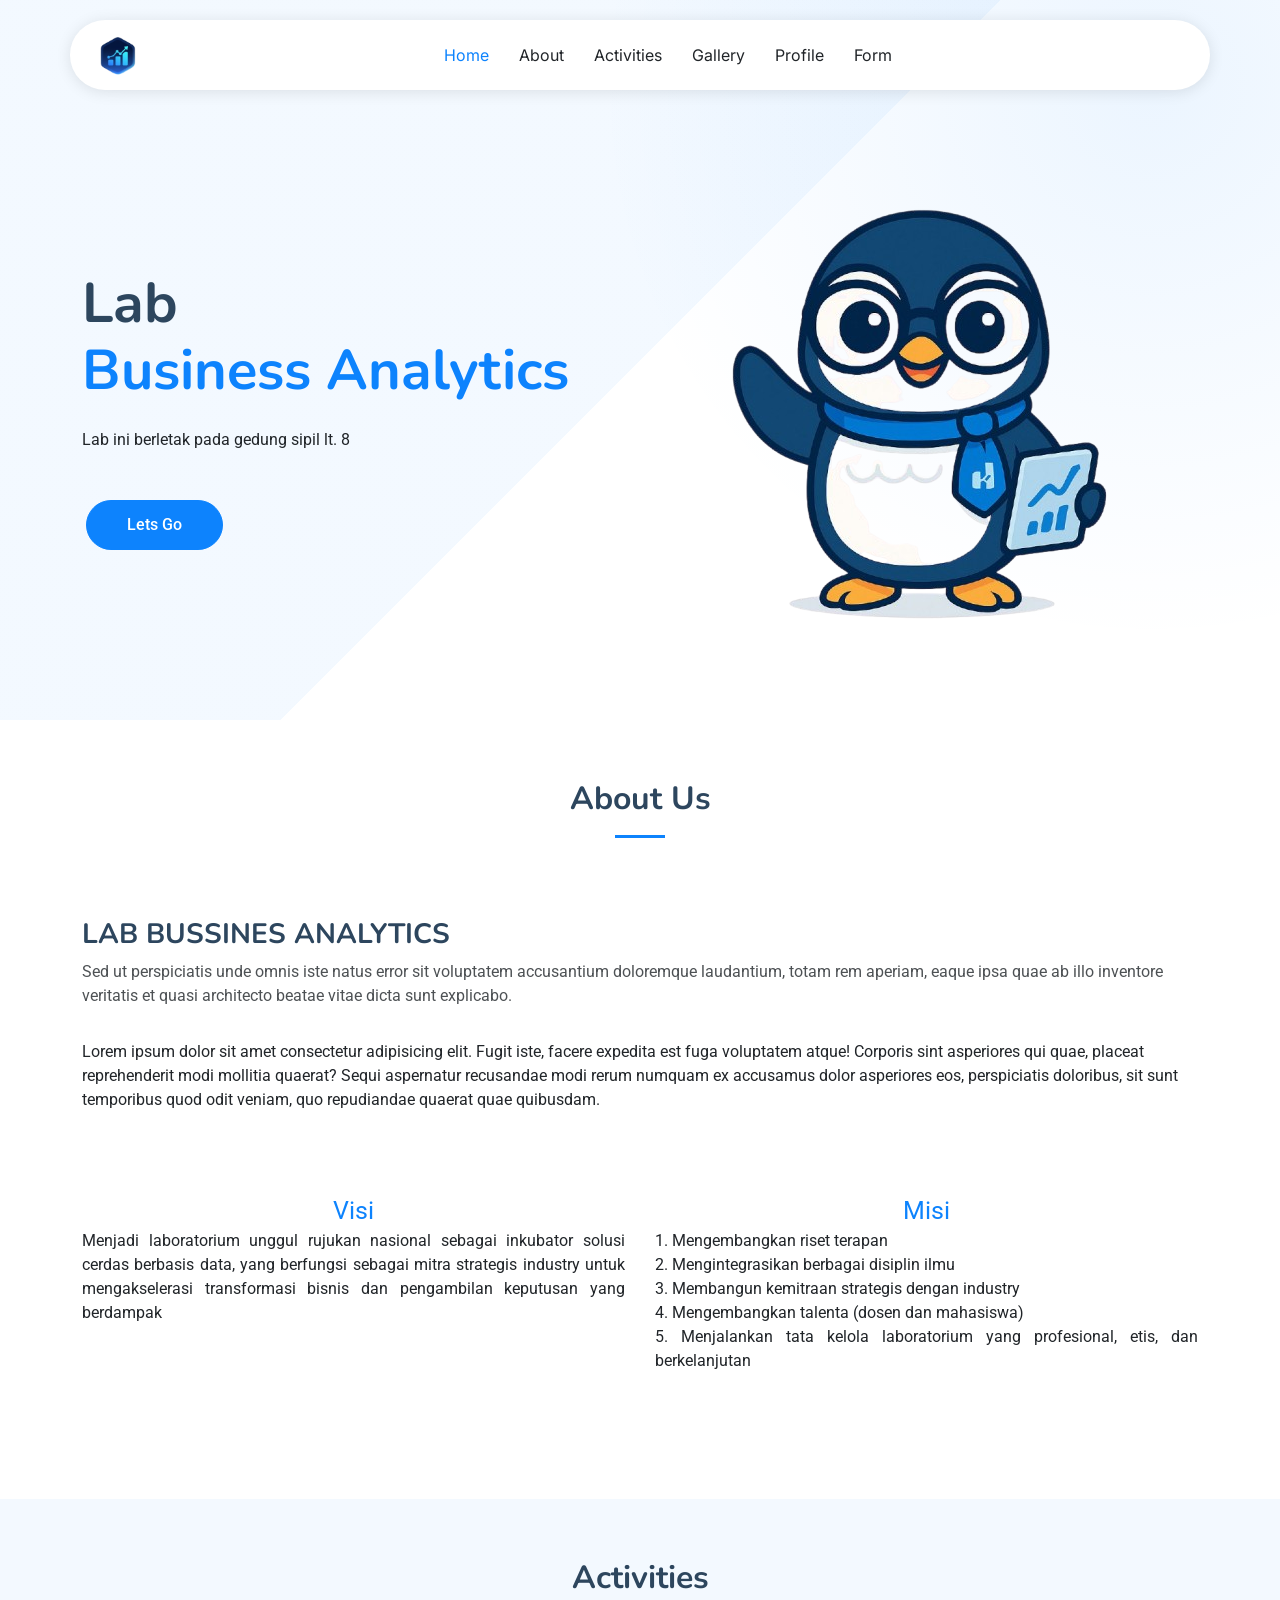
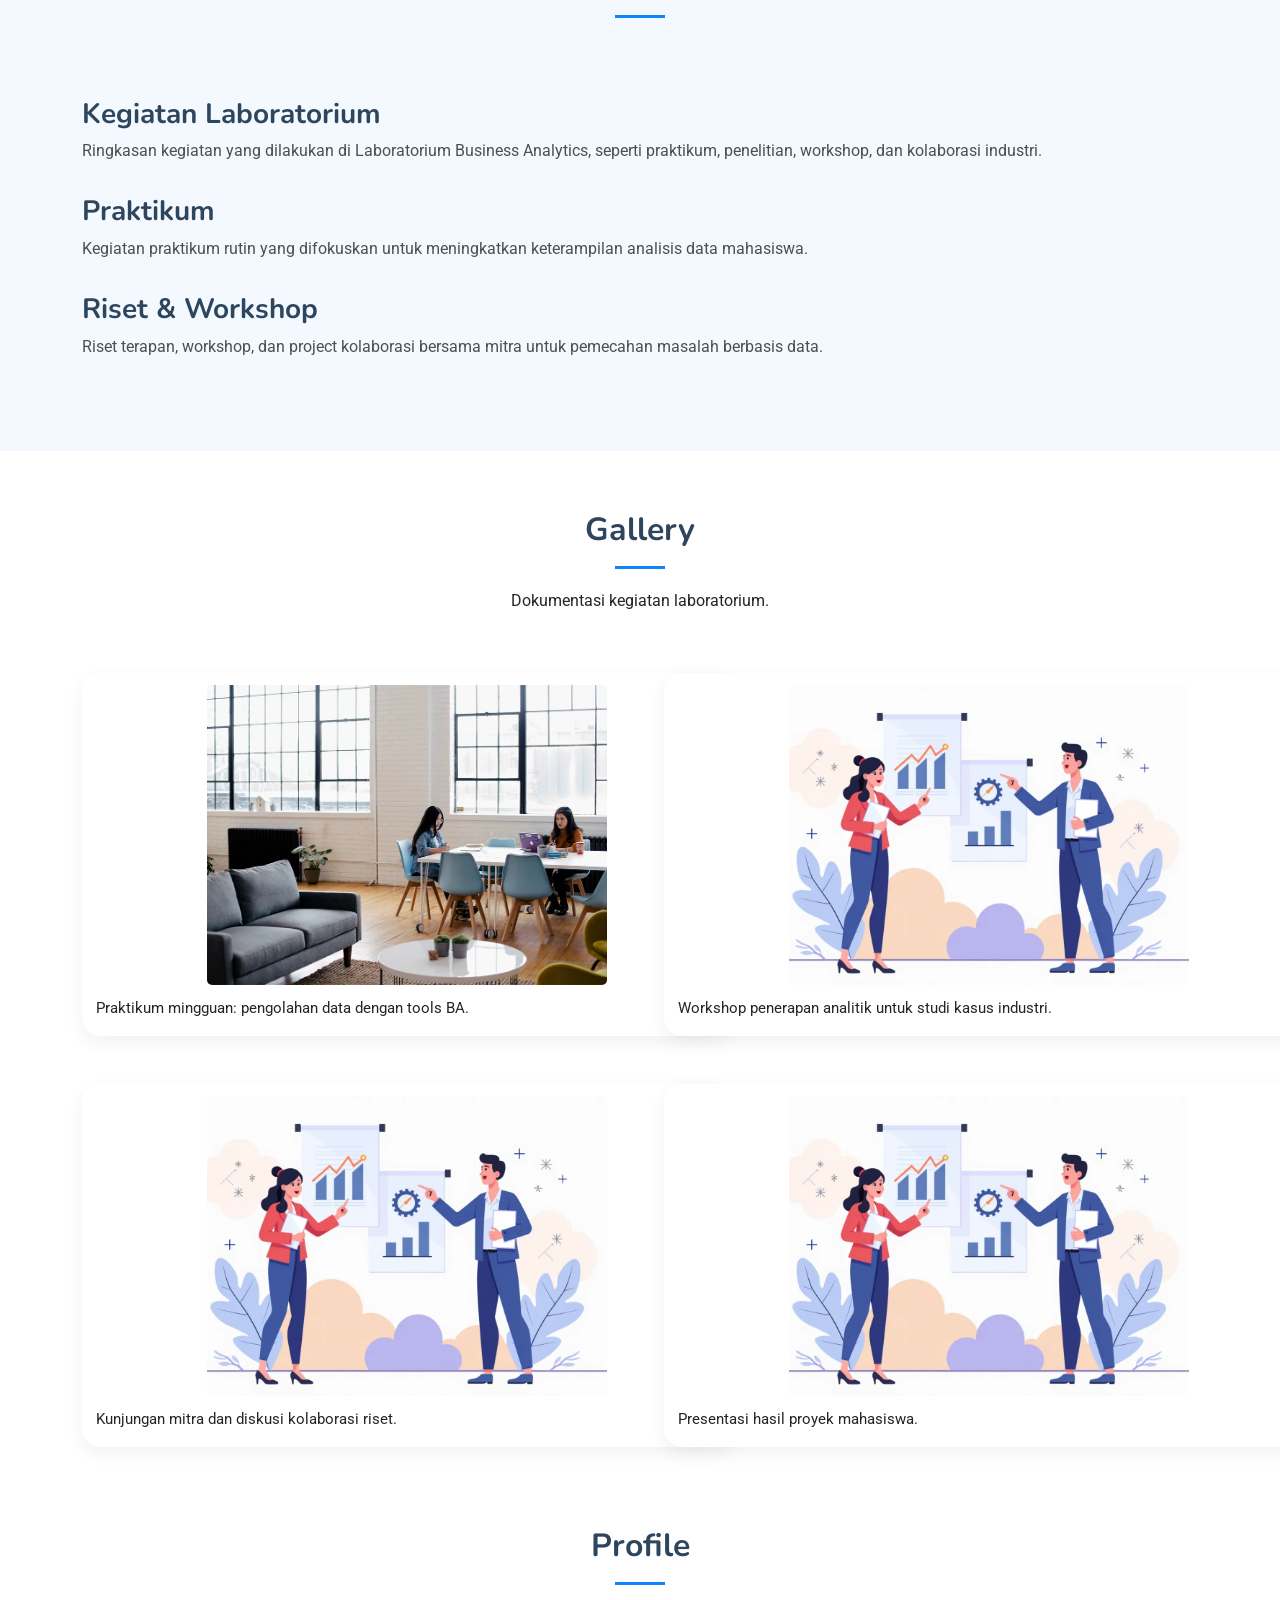
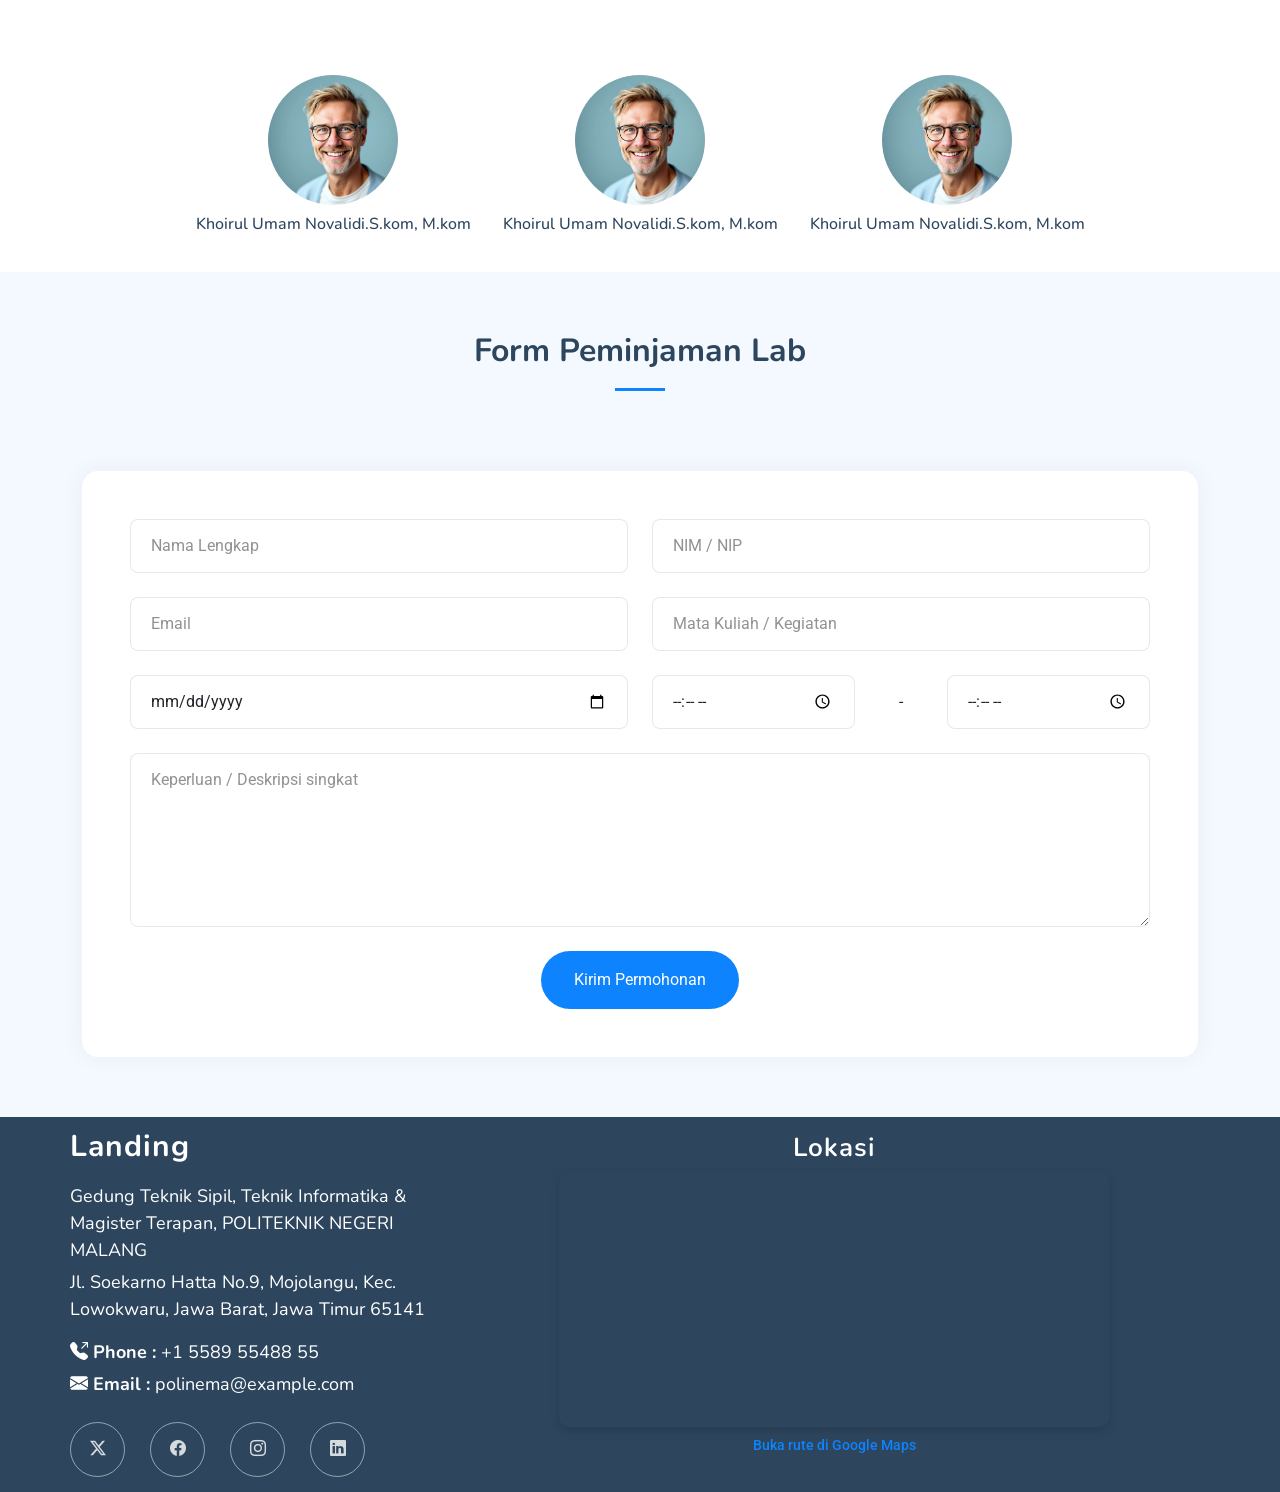
<file: index.html>
<!DOCTYPE html>
<html lang="en">

<head>
  <meta charset="utf-8">
  <meta content="width=device-width, initial-scale=1.0" name="viewport">
  <title>Lab Bussines Analytics</title>
  <meta name="description" content="">
  <meta name="keywords" content="">

  <!-- Favicons -->
  <link href="assets/img/favicon.png" rel="icon">
  <link href="assets/img/apple-touch-icon.png" rel="apple-touch-icon">

  <!-- Fonts -->
  <link href="https://fonts.googleapis.com" rel="preconnect">
  <link href="https://fonts.gstatic.com" rel="preconnect" crossorigin>
  <link href="https://fonts.googleapis.com/css2?family=Roboto:ital,wght@0,100;0,300;0,400;0,500;0,700;0,900;1,100;1,300;1,400;1,500;1,700;1,900&family=Inter:wght@100;200;300;400;500;600;700;800;900&family=Nunito:ital,wght@0,200;0,300;0,400;0,500;0,600;0,700;0,800;0,900;1,200;1,300;1,400;1,500;1,600;1,700;1,800;1,900&display=swap" rel="stylesheet">

  <!-- Vendor CSS Files -->
  <link href="assets/vendor/bootstrap/css/bootstrap.min.css" rel="stylesheet">
  <link href="assets/vendor/bootstrap-icons/bootstrap-icons.css" rel="stylesheet">
  <link href="assets/vendor/aos/aos.css" rel="stylesheet">
  <link href="assets/vendor/glightbox/css/glightbox.min.css" rel="stylesheet">
  <link href="assets/vendor/swiper/swiper-bundle.min.css" rel="stylesheet">

  <!-- Main CSS File -->
  <link href="assets/css/style.css" rel="stylesheet">

</head>

<body class="index-page">

  <header id="header" class="header d-flex align-items-center fixed-top">
    <div class="header-container container-fluid container-xl position-relative d-flex align-items-center justify-content-between">

      <a href="index.html" class="logo d-flex align-items-center me-auto me-xl-0">
        <!-- Uncomment the line below if you also wish to use an image logo -->
        <img src="assets/img/logo-lab.png" class="logo-lab" alt="logo">
        <h1 class="sitename"></h1>
      </a>

      <nav id="navmenu" class="navmenu">
        <ul>
          <li><a href="#hero" class="active">Home</a></li>
          <li><a href="#about">About</a></li>
          <li><a href="#activities">Activities</a></li>
          <li><a href="#gallery">Gallery</a></li>
          <li><a href="#profile">Profile</a></li>
          <li><a href="#form">Form</a></li>
        </ul>
        <i class="mobile-nav-toggle d-xl-none bi bi-list"></i>
      </nav>

      <a href=""></a>

    </div>
  </header>

  <main class="main">

    <!-- Hero Section -->
    <section id="hero" class="hero section">

      <div class="container" data-aos="fade-up" data-aos-delay="100">

        <div class="row align-items-center">
          <div class="col-lg-6">
            <div class="hero-content" data-aos="fade-up" data-aos-delay="200">

              <h1 class="mb-4">
                Lab <br>
                <span class="accent-text">Business Analytics</span>
              </h1>

              <p class="mb-4 mb-md-5">
                Lab ini berletak pada gedung sipil lt. 8
              </p>

              <div class="hero-buttons">
                <a href="#about" class="btn btn-primary me-0 me-sm-2 mx-1">Lets Go</a>
              </div>
            </div>
          </div>

          <div class="col-lg-6">
            <div class="hero-image" data-aos="zoom-out" data-aos-delay="300">
              <img src="assets/img/pinguin-lab.png" alt="Hero Image" class="img-fluid">
            </div>
          </div>
        </div>
      </div>

    </section><!-- /Hero Section -->

    <!-- About Section -->
    <section id="about" class="about section">

      <div class="container" data-aos="fade-up" data-aos-delay="100">
        <div class="container section-title" data-aos="fade-up">
          <h2>About Us</h2>
        </div>
        <h3 class="about-title">LAB BUSSINES ANALYTICS</h3>
        <p class="about-description">Sed ut perspiciatis unde omnis iste natus error sit voluptatem accusantium doloremque laudantium, 
          totam rem aperiam, eaque ipsa quae ab illo inventore veritatis et quasi architecto beatae vitae dicta sunt explicabo.</p>
        <p>Lorem ipsum dolor sit amet consectetur adipisicing elit. Fugit iste, facere expedita est fuga voluptatem atque! Corporis sint asperiores qui quae, 
          placeat reprehenderit modi mollitia quaerat? Sequi aspernatur recusandae modi rerum numquam ex accusamus dolor asperiores eos, perspiciatis doloribus, sit sunt temporibus quod odit veniam, quo repudiandae quaerat quae quibusdam.</p>
        <div class="about-visimisi">
          <div class="visi">
            <span style="font-size: 25px;">Visi</span>
            <p class="p-visi">Menjadi laboratorium unggul rujukan nasional sebagai inkubator solusi cerdas berbasis data, yang berfungsi sebagai mitra strategis industry untuk mengakselerasi transformasi bisnis dan pengambilan keputusan yang berdampak</p>
          </div>
          <div class="misi">
            <span style="font-size: 25px;">Misi</span>
            <p class="p-misi">1. Mengembangkan riset terapan <br>
                2. Mengintegrasikan berbagai disiplin ilmu <br>
                3. Membangun kemitraan strategis dengan industry <br>
                4. Mengembangkan talenta (dosen dan mahasiswa) <br>
                5. Menjalankan tata kelola laboratorium yang profesional, etis, dan berkelanjutan</p>
          </div>
        </div>
      </div>

    </section><!-- /About Section -->

    <!-- Activities Section -->
    <section id="activities" class="about section contact light-background">

      <div class="container" data-aos="fade-up" data-aos-delay="100">
        <div class="container section-title" data-aos="fade-up">
          <h2>Activities</h2>
        </div>
        <h3 class="about-title">Kegiatan Laboratorium</h3>
        <p class="about-description">Ringkasan kegiatan yang dilakukan di Laboratorium Business Analytics, seperti praktikum, penelitian, workshop, dan kolaborasi industri.</p>

        <div class="about-list">
          <h3 class="about-title">Praktikum</h3>
          <p class="about-description">Kegiatan praktikum rutin yang difokuskan untuk meningkatkan keterampilan analisis data mahasiswa.</p>

          <h3 class="about-title">Riset & Workshop</h3>
          <p class="about-description">Riset terapan, workshop, dan project kolaborasi bersama mitra untuk pemecahan masalah berbasis data.</p>
        </div>

      </div>

    </section><!-- /Activities Section -->

    <!-- Gallery Section -->
    <section id="gallery" class="gallery section">

      <div class="container section-title" data-aos="fade-up">
        <h2>Gallery</h2>
        <p>Dokumentasi kegiatan laboratorium.</p>
      </div>

      <div class="container" data-aos="fade-up" data-aos-delay="100">
        <div class="row g-5">

          <div class="col-md-6">
            <div class="gallery-card">
              <div class="thumb">
                <img src="assets/img/about-5.webp" alt="Dokumentasi 1">
              </div>
              <div class="desc">Praktikum mingguan: pengolahan data dengan tools BA.</div>
            </div>
          </div>

          <div class="col-md-6">
            <div class="gallery-card">
              <div class="thumb">
                <img src="assets/img/features-illustration-1.webp" alt="Dokumentasi 2">
              </div>
              <div class="desc">Workshop penerapan analitik untuk studi kasus industri.</div>
            </div>
          </div>

          <div class="col-md-6">
            <div class="gallery-card">
              <div class="thumb">
                <img src="assets/img/features-illustration-1.webp" alt="Dokumentasi 3">
              </div>
              <div class="desc">Kunjungan mitra dan diskusi kolaborasi riset.</div>
            </div>
          </div>

          <div class="col-md-6">
            <div class="gallery-card">
              <div class="thumb">
                <img src="assets/img/features-illustration-1.webp" alt="Dokumentasi 4">
              </div>
              <div class="desc">Presentasi hasil proyek mahasiswa.</div>
            </div>
          </div>
        </div>
      </div>

    </section><!-- /Gallery Section -->

    <!-- Profile Section -->
    <section id="profile" class="profile section">
      <div class="container section-title" data-aos="fade-up">
        <h2>Profile</h2>
      </div>
      <div class="row-profile">
        <div class="profile-dosen">
          <a href=""><img src="assets/img/avatar-1.webp" alt="Dosen" class="dosen-img"></a>
          <h3 class="nama">Khoirul Umam Novalidi.S.kom, M.kom</h3>
        </div>
        <div class="profile-dosen">
          <a href=""><img src="assets/img/avatar-1.webp" alt="Dosen" class="dosen-img"></a>
          <h3 class="nama">Khoirul Umam Novalidi.S.kom, M.kom</h3>
        </div>
        <div class="profile-dosen">
          <a href=""><img src="assets/img/avatar-1.webp" alt="Dosen" class="dosen-img"></a>
          <h3 class="nama">Khoirul Umam Novalidi.S.kom, M.kom</h3>
        </div>
      </div>
    </section>

    <!-- Form Peminjaman Section -->
    <section id="form" class="contact section light-background">

      <!-- Section Title -->
      <div class="container section-title" data-aos="fade-up">
        <h2>Form Peminjaman Lab</h2>
      </div><!-- End Section Title -->

      <div class="container" data-aos="fade-up" data-aos-delay="100">

        <div class="row g-4 g-lg-5">
          <div class="col-lg-12">
            <div class="contact-form" data-aos="fade-up" data-aos-delay="300">
              <form action="forms/contact.php" method="post" class="php-email-form" data-aos="fade-up" data-aos-delay="200">
                <div class="row gy-4">

                  <div class="col-md-6">
                    <input type="text" name="nama_peminjam" class="form-control" placeholder="Nama Lengkap" required>
                  </div>

                  <div class="col-md-6">
                    <input type="text" name="nim" class="form-control" placeholder="NIM / NIP" required>
                  </div>

                  <div class="col-md-6">
                    <input type="email" name="email" class="form-control" placeholder="Email" required>
                  </div>

                  <div class="col-md-6">
                    <input type="text" name="mata_kuliah" class="form-control" placeholder="Mata Kuliah / Kegiatan" required>
                  </div>

                  <div class="col-md-6">
                    <input type="date" name="tanggal" class="form-control" placeholder="Tanggal" required>
                  </div>

                  <div class="col-md-6">
                    <div class="row align-items-center g-2">
                      <div class="col-5">
                        <input type="time" name="waktu_mulai" class="form-control" placeholder="Waktu Mulai" required>
                      </div>
                      <div class="col-2 text-center">-</div>
                      <div class="col-5">
                        <input type="time" name="waktu_selesai" class="form-control" placeholder="Waktu Selesai" required>
                      </div>
                    </div>
                  </div>

                  <div class="col-12">
                    <textarea name="keperluan" class="form-control" rows="6" placeholder="Keperluan / Deskripsi singkat" required></textarea>
                  </div>

                  <div class="col-12 text-center">
                    <div class="loading">Loading</div>
                    <div class="error-message"></div>
                    <div class="sent-message">Permohonan peminjaman telah dikirim. Terima kasih!</div>

                    <button type="submit" class="btn">Kirim Permohonan</button>
                  </div>

                </div>
              </form>

            </div>
          </div>
        </div>

      </div>

    </section><!-- /Contact Section -->

  </main>

  <footer id="footer" class="footer">

  <div class="container footer-top">
    <div class="row gy-4">

      <!-- Bagian Kiri -->
      <div class="col-lg-4 col-md-6 footer-about">
        <a href="index.html" class="logo d-flex align-items-center">
          <span class="sitename">Landing</span>
        </a>
        <div class="footer-contact pt-3">
          <p>Gedung Teknik Sipil, Teknik Informatika & Magister Terapan, POLITEKNIK NEGERI MALANG</p>
          <p>Jl. Soekarno Hatta No.9, Mojolangu, Kec. Lowokwaru, Jawa Barat, Jawa Timur 65141</p>
          <p class="mt-3"><strong><i class="bi bi-telephone-outbound-fill"> </i>Phone : </strong> <span>+1 5589 55488 55</span></p>
          <p><strong><i class="bi bi-envelope-fill"> </i>Email : </strong> <span>polinema@example.com</span></p>
        </div>
        <div class="social-links d-flex mt-4">
          <a href=""><i class="bi bi-twitter-x"></i></a>
          <a href=""><i class="bi bi-facebook"></i></a>
          <a href=""><i class="bi bi-instagram"></i></a>
          <a href=""><i class="bi bi-linkedin"></i></a>
        </div>
      </div>

      <!-- Bagian Kanan - Google Maps -->
      <div class="col-lg-8 col-md-6 footer-map">
        <h4 class="footer-map-title">Lokasi</h4>
        <div class="map-container">
          <iframe
            src="https://maps.google.com/maps?q=-7.9440069,112.6145444&z=17&output=embed"
            width="100%"
            height="300"
            style="border:0;"
            allowfullscreen=""
            loading="lazy"
            referrerpolicy="no-referrer-when-downgrade">
          </iframe>
        </div>
        <p class="map-note mt-2">
          <a href="https://maps.app.goo.gl/gjbgHqMMvzLyqgk57" target="_blank">
            Buka rute di Google Maps
          </a>
        </p>
      </div>

    </div>
  </div>

</footer>


  <!-- Scroll Top -->
  <a href="#" id="scroll-top" class="scroll-top d-flex align-items-center justify-content-center"><i class="bi bi-arrow-up-short"></i></a>

  <!-- Vendor JS Files -->
  <script src="assets/vendor/bootstrap/js/bootstrap.bundle.min.js"></script>
  <script src="assets/vendor/php-email-form/validate.js"></script>
  <script src="assets/vendor/aos/aos.js"></script>
  <script src="assets/vendor/glightbox/js/glightbox.min.js"></script>
  <script src="assets/vendor/swiper/swiper-bundle.min.js"></script>
  <script src="assets/vendor/purecounter/purecounter_vanilla.js"></script>

  <!-- Main JS File -->
  <script src="assets/js/main.js"></script>

</body>

</html>
</file>
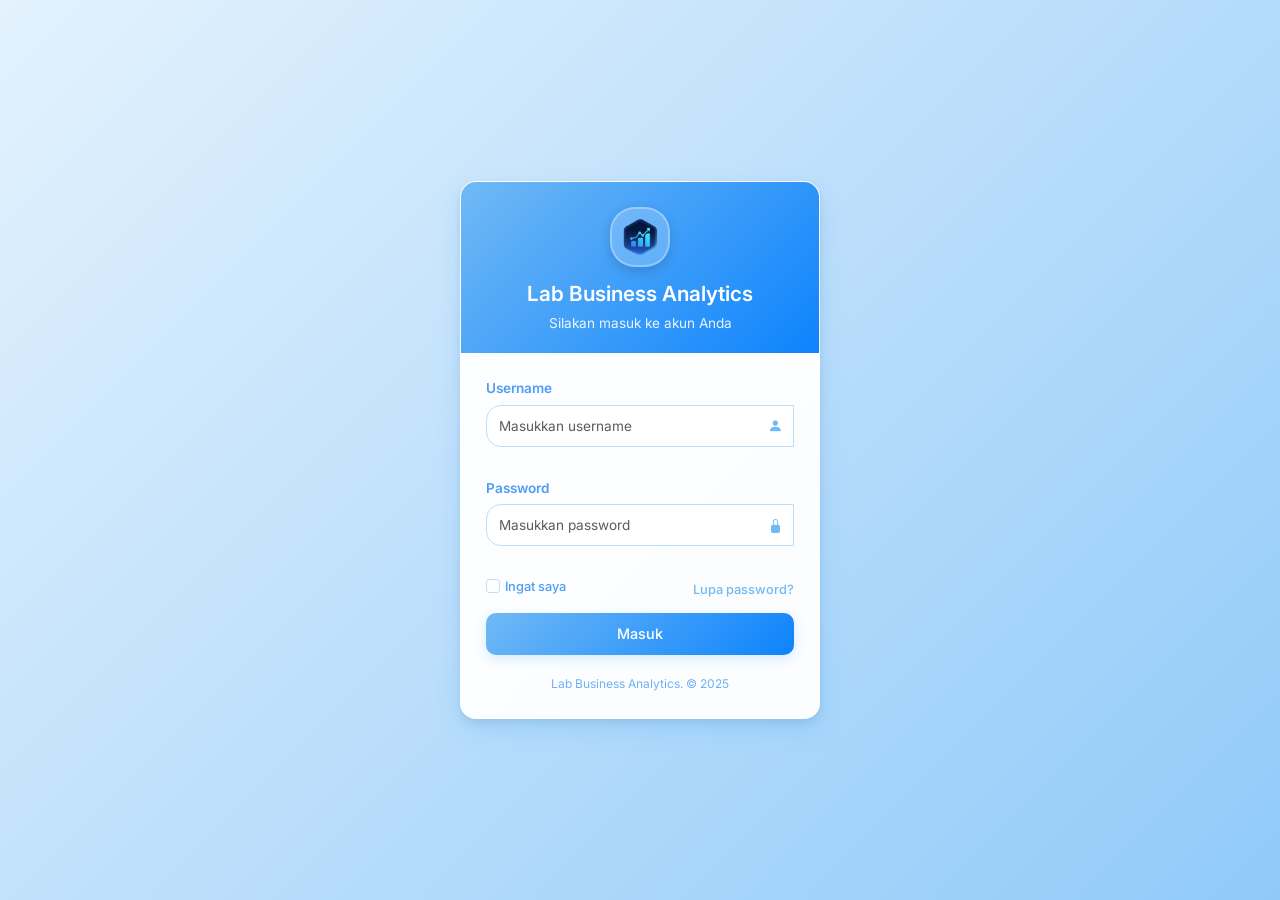
<file: login.html>
<!DOCTYPE html>
<html lang="en">

<head>
  <meta charset="utf-8">
  <meta content="width=device-width, initial-scale=1.0" name="viewport">
  <title>Login - Lab Business Analytics</title>
  <meta name="description" content="Login page for Lab Business Analytics">
  <meta name="keywords" content="login, lab, business analytics">

  <!-- Fonts -->
  <link href="https://fonts.googleapis.com" rel="preconnect">
  <link href="https://fonts.gstatic.com" rel="preconnect" crossorigin>
  <link href="https://fonts.googleapis.com/css2?family=Inter:wght@300;400;500;600;700&display=swap" rel="stylesheet">

  <!-- Bootstrap CSS -->
  <link href="https://cdn.jsdelivr.net/npm/bootstrap@5.3.0/dist/css/bootstrap.min.css" rel="stylesheet">
  <!-- Bootstrap Icons -->
  <link rel="stylesheet" href="https://cdn.jsdelivr.net/npm/bootstrap-icons@1.10.0/font/bootstrap-icons.css">

  <style>
    :root {
      --primary-blue: #e3f2fd;
      --secondary-blue: #bbdefb;
      --accent-blue: #0d83fd;
      --dark-blue: #70b9f5;
      --text-blue: #4f9cf4;
      --shadow-blue: rgba(66, 165, 245, 0.2);
    }
    
    * {
      box-sizing: border-box;
    }
    
    body {
      font-family: 'Inter', sans-serif;
      background: linear-gradient(135deg, #e3f2fd 0%, #bbdefb 50%, #90caf9 100%);
      min-height: 100vh;
      display: flex;
      align-items: center;
      justify-content: center;
      margin: 0;
      padding: 15px;
      line-height: 1.5;
    }
    
    .login-container {
      background: rgba(255, 255, 255, 0.95);
      backdrop-filter: blur(10px);
      border-radius: 16px;
      box-shadow: 
        0 10px 25px var(--shadow-blue),
        0 4px 10px rgba(0, 0, 0, 0.08);
      overflow: hidden;
      width: 100%;
      max-width: 360px;
      border: 1px solid rgba(255, 255, 255, 0.5);
      transition: all 0.3s ease;
    }
    
    /* Responsive container */
    @media (max-width: 480px) {
      .login-container {
        max-width: 100%;
        margin: 0 10px;
        border-radius: 12px;
      }
    }
    
    @media (max-width: 360px) {
      .login-container {
        margin: 0 5px;
      }
    }
    
    .login-header {
      background: linear-gradient(135deg, var(--dark-blue), var(--accent-blue));
      color: white;
      padding: 25px 20px 20px;
      text-align: center;
      position: relative;
    }
    
    /* Responsive header */
    @media (max-width: 480px) {
      .login-header {
        padding: 20px 15px 15px;
      }
    }
    
    .logo-container {
      width: 60px;
      height: 60px;
      background: rgba(255, 255, 255, 0.2);
      border-radius: 25px;
      display: flex;
      align-items: center;
      justify-content: center;
      margin: 0 auto 15px;
      border: 2px solid rgba(255, 255, 255, 0.3);
      box-shadow: 0 4px 12px rgba(0, 0, 0, 0.15);
    }
    
    /* Responsive logo */
    @media (max-width: 480px) {
      .logo-container {
        width: 50px;
        height: 50px;
        margin-bottom: 12px;
      }
    }
    
    .logo-lab {
      width: 35px;
      height: 45px;
      max-width: 100%;
      height: auto;
    }
    
    /* Responsive logo image */
    @media (max-width: 480px) {
      .logo-lab {
        width: 30px;
        height: 38px;
      }
    }
    
    .logo-placeholder {
      color: white;
      font-size: 18px;
      font-weight: bold;
    }
    
    .login-header h2 {
      margin: 0;
      font-size: 1.3rem;
      font-weight: 600;
    }
    
    /* Responsive title */
    @media (max-width: 480px) {
      .login-header h2 {
        font-size: 1.2rem;
      }
    }
    
    @media (max-width: 360px) {
      .login-header h2 {
        font-size: 1.1rem;
      }
    }
    
    .login-header p {
      margin: 6px 0 0 0;
      opacity: 0.9;
      font-size: 0.85rem;
      font-weight: 400;
    }
    
    /* Responsive subtitle */
    @media (max-width: 480px) {
      .login-header p {
        font-size: 0.8rem;
        margin-top: 4px;
      }
    }
    
    .login-body {
      padding: 25px;
    }
    
    /* Responsive body */
    @media (max-width: 480px) {
      .login-body {
        padding: 20px;
      }
    }
    
    @media (max-width: 360px) {
      .login-body {
        padding: 15px;
      }
    }
    
    .form-control {
      border-radius: 15px;
      padding: 10px 40px 10px 12px;
      font-size: 0.85rem;
      border: 1.5px solid var(--secondary-blue);
      background: rgba(255, 255, 255, 0.9);
      transition: all 0.3s ease;
      margin-bottom: 15px;
      height: 42px;
      width: 100%;
    }
    
    /* Responsive form controls */
    @media (max-width: 480px) {
      .form-control {
        height: 40px;
        font-size: 0.8rem;
        padding: 8px 35px 8px 12px;
        margin-bottom: 12px;
      }
    }
    
    @media (max-width: 360px) {
      .form-control {
        height: 38px;
        padding: 6px 32px 6px 10px;
      }
    }
    
    .form-control:focus {
      border-color: var(--dark-blue);
      box-shadow: 0 3px 10px var(--shadow-blue);
      background: white;
    }
    
    .input-group {
      position: relative;
      width: 100%;
    }
    
    .input-icon {
      position: absolute;
      right: 12px;
      top: 38%;
      transform: translateY(-50%);
      color: var(--dark-blue);
      font-size: 0.9rem;
    }
    
    /* Responsive icons */
    @media (max-width: 480px) {
      .input-icon {
        right: 10px;
        font-size: 0.8rem;
      }
    }
    
    .btn-login {
      background: linear-gradient(135deg, var(--dark-blue), var(--accent-blue));
      border: none;
      width: 100%;
      padding: 10px;
      font-weight: 500;
      font-size: 0.9rem;
      margin-top: 10px;
      border-radius: 10px;
      color: white;
      transition: all 0.3s ease;
      box-shadow: 0 4px 12px var(--shadow-blue);
      height: 42px;
      cursor: pointer;
    }
    
    /* Responsive button */
    @media (max-width: 480px) {
      .btn-login {
        height: 40px;
        font-size: 0.85rem;
        margin-top: 8px;
      }
    }
    
    @media (max-width: 360px) {
      .btn-login {
        height: 38px;
        font-size: 0.8rem;
      }
    }
    
    .btn-login:hover {
      transform: translateY(-1px);
      box-shadow: 0 6px 15px var(--shadow-blue);
    }
    
    .btn-login:active {
      transform: translateY(0);
    }
    
    .alert {
      margin-top: 12px;
      text-align: center;
      border-radius: 8px;
      padding: 10px;
      font-size: 0.8rem;
      border: none;
      width: 100%;
    }
    
    /* Responsive alerts */
    @media (max-width: 480px) {
      .alert {
        padding: 8px;
        font-size: 0.75rem;
        margin-top: 10px;
      }
    }
    
    .form-check-label {
      font-size: 0.8rem;
      color: var(--text-blue);
      font-weight: 500;
    }
    
    /* Responsive labels */
    @media (max-width: 480px) {
      .form-check-label {
        font-size: 0.75rem;
      }
    }
    
    .form-label {
      font-weight: 600;
      margin-bottom: 6px;
      font-size: 0.85rem;
      color: var(--text-blue);
      display: block;
    }
    
    /* Responsive form labels */
    @media (max-width: 480px) {
      .form-label {
        font-size: 0.8rem;
        margin-bottom: 4px;
      }
    }
    
    .additional-options {
      display: flex;
      justify-content: space-between;
      align-items: center;
      margin-top: 15px;
      font-size: 0.8rem;
      flex-wrap: wrap;
      gap: 10px;
    }
    
    /* Responsive options */
    @media (max-width: 480px) {
      .additional-options {
        font-size: 0.75rem;
        margin-top: 12px;
      }
    }
    
    @media (max-width: 360px) {
      .additional-options {
        flex-direction: column;
        align-items: flex-start;
        gap: 8px;
      }
    }
    
    .forgot-password {
      color: var(--dark-blue);
      text-decoration: none;
      font-size: 0.8rem;
      font-weight: 500;
      white-space: nowrap;
    }
    
    /* Responsive links */
    @media (max-width: 480px) {
      .forgot-password {
        font-size: 0.75rem;
      }
    }
    
    .forgot-password:hover {
      color: var(--text-blue);
      text-decoration: underline;
    }
    
    .footer-text {
      text-align: center;
      margin-top: 20px;
      color: var(--text-blue);
      font-size: 0.75rem;
      opacity: 0.8;
      width: 100%;
    }
    
    /* Responsive footer */
    @media (max-width: 480px) {
      .footer-text {
        font-size: 0.7rem;
        margin-top: 15px;
      }
    }
    
    .success-message {
      background: linear-gradient(135deg, #d4edda, #c3e6cb);
      color: #155724;
      border: none;
      border-radius: 8px;
      padding: 10px;
      margin-top: 12px;
      text-align: center;
      font-size: 0.8rem;
      display: none;
      width: 100%;
    }
    
    /* Responsive success message */
    @media (max-width: 480px) {
      .success-message {
        padding: 8px;
        font-size: 0.75rem;
      }
    }
    
    .loading-spinner {
      display: none;
    }
    
    .spinner-border {
      width: 1rem;
      height: 1rem;
      border-width: 2px;
    }
    
    /* Responsive spinner */
    @media (max-width: 480px) {
      .spinner-border {
        width: 0.9rem;
        height: 0.9rem;
      }
    }
    
    .form-check-input {
      width: 0.9rem;
      height: 0.9rem;
      margin-top: 0.1rem;
      border: 1.5px solid var(--secondary-blue);
    }
    
    /* Responsive checkbox */
    @media (max-width: 480px) {
      .form-check-input {
        width: 0.8rem;
        height: 0.8rem;
      }
    }
    
    .form-check-input:checked {
      background-color: var(--dark-blue);
      border-color: var(--dark-blue);
    }
    
    /* Orientation support */
    @media (max-height: 500px) and (orientation: landscape) {
      body {
        padding: 10px;
        align-items: flex-start;
      }
      
      .login-container {
        margin: 10px 0;
      }
    }
    
    /* High DPI screens */
    @media (-webkit-min-device-pixel-ratio: 2), (min-resolution: 192dpi) {
      .login-container {
        border-width: 0.5px;
      }
    }
    
    /* Reduced motion for accessibility */
    @media (prefers-reduced-motion: reduce) {
      * {
        animation-duration: 0.01ms !important;
        animation-iteration-count: 1 !important;
        transition-duration: 0.01ms !important;
      }
      
      .btn-login:hover {
        transform: none;
      }
    }
  </style>
</head>

<body>
  <div class="login-container">
    <div class="login-header">
      <div class="logo-container">
        <img src="assets/img/logo-lab.png" class="logo-lab" alt="Lab Business Analytics Logo">
        <div class="logo-placeholder" style="display: none;"></div>
      </div>
      <h2>Lab Business Analytics</h2>
      <p>Silakan masuk ke akun Anda</p>
    </div>
    
    <div class="login-body">
      <form id="loginForm">
        <div class="mb-3">
          <label for="username" class="form-label">Username</label>
          <div class="input-group">
            <input type="text" class="form-control" id="username" placeholder="Masukkan username" required>
            <span class="input-icon"><i class="bi bi-person-fill"></i></span>
          </div>
        </div>
        
        <div class="mb-3">
          <label for="password" class="form-label">Password</label>
          <div class="input-group">
            <input type="password" class="form-control" id="password" placeholder="Masukkan password" required>
            <span class="input-icon"><i class="bi bi-lock-fill"></i></span>
          </div>
        </div>
        
        <div class="additional-options">
          <div class="form-check">
            <input type="checkbox" class="form-check-input" id="rememberMe">
            <label class="form-check-label" for="rememberMe">Ingat saya</label>
          </div>
          <a href="#" class="forgot-password">Lupa password?</a>
        </div>
        
        <button type="submit" class="btn btn-login">
          <span id="loginText">Masuk</span>
          <div class="loading-spinner" id="loadingSpinner">
            <div class="spinner-border text-light" role="status">
              <span class="visually-hidden">Loading...</span>
            </div>
          </div>
        </button>
        
        <div id="errorMessage" class="alert alert-danger d-none" role="alert">
          <i class="bi bi-exclamation-triangle-fill me-2"></i>Username atau password salah!
        </div>
        
        <div id="successMessage" class="success-message">
          <i class="bi bi-check-circle-fill me-2"></i>Login berhasil! Mengalihkan...
        </div>
      </form>
      
      <div class="footer-text">
        Lab Business Analytics. &copy; 2025
      </div>
    </div>
  </div>

  <!-- Bootstrap JS -->
  <script src="https://cdn.jsdelivr.net/npm/bootstrap@5.3.0/dist/js/bootstrap.bundle.min.js"></script>

  <script>
    // Login form handler
    document.getElementById('loginForm').addEventListener('submit', function(e) {
      e.preventDefault();
      
      const username = document.getElementById('username').value;
      const password = document.getElementById('password').value;
      const errorMessage = document.getElementById('errorMessage');
      const successMessage = document.getElementById('successMessage');
      const loginText = document.getElementById('loginText');
      const loadingSpinner = document.getElementById('loadingSpinner');
      
      // Tampilkan loading spinner
      loginText.style.display = 'none';
      loadingSpinner.style.display = 'block';
      
      // Simulasi proses login
      setTimeout(function() {
        // Validasi login
        if (username === 'admin' && password === 'admin') {
          // Login berhasil
          errorMessage.classList.add('d-none');
          successMessage.style.display = 'block';
          
          // Redirect ke index.html setelah 1.5 detik
          setTimeout(function() {
            window.location.href = 'index.html';
          }, 1500);
        } else {
          // Login gagal, tampilkan pesan error
          errorMessage.classList.remove('d-none');
          successMessage.style.display = 'none';
          
          // Sembunyikan loading spinner
          loginText.style.display = 'inline';
          loadingSpinner.style.display = 'none';
          
          // Sembunyikan pesan error setelah 3 detik
          setTimeout(function() {
            errorMessage.classList.add('d-none');
          }, 3000);
        }
      }, 1000);
    });
    
    // Sembunyikan pesan error saat user mulai mengetik
    document.getElementById('username').addEventListener('input', function() {
      document.getElementById('errorMessage').classList.add('d-none');
    });
    
    document.getElementById('password').addEventListener('input', function() {
      document.getElementById('errorMessage').classList.add('d-none');
    });

    // Enter key untuk submit form
    document.getElementById('password').addEventListener('keypress', function(e) {
      if (e.key === 'Enter') {
        document.getElementById('loginForm').dispatchEvent(new Event('submit'));
      }
    });

    // Cek jika logo gagal load
    window.addEventListener('load', function() {
      const logo = document.querySelector('.logo-lab');
      if (logo && logo.naturalHeight === 0) {
        logo.style.display = 'none';
        document.querySelector('.logo-placeholder').style.display = 'flex';
      }
    });

    // Touch device optimization
    if ('ontouchstart' in window) {
      document.body.classList.add('touch-device');
      
      // Increase tap targets for mobile
      const interactiveElements = document.querySelectorAll('input, button, a');
      interactiveElements.forEach(el => {
        el.style.minHeight = '44px';
      });
    }
  </script>
</body>

</html>
</file>
<file: assets/css/style.css>
/**
* Template Name: iLanding
* Template URL: https://bootstrapmade.com/ilanding-bootstrap-landing-page-template/
* Updated: Nov 12 2024 with Bootstrap v5.3.3
* Author: BootstrapMade.com
* License: https://bootstrapmade.com/license/
*/

/*--------------------------------------------------------------
# Font & Color Variables
# Help: https://bootstrapmade.com/color-system/
--------------------------------------------------------------*/
/* Fonts */
:root {
  --default-font: "Roboto", system-ui, -apple-system, "Segoe UI", Roboto,
    "Helvetica Neue", Arial, "Noto Sans", "Liberation Sans", sans-serif,
    "Apple Color Emoji", "Segoe UI Emoji", "Segoe UI Symbol", "Noto Color Emoji";
  --heading-font: "Nunito", sans-serif;
  --nav-font: "Inter", sans-serif;
}

/* Global Colors - The following color variables are used throughout the website. Updating them here will change the color scheme of the entire website */
:root {
  --background-color: #ffffff; /* Background color for the entire website, including individual sections */
  --default-color: #212529; /* Default color used for the majority of the text content across the entire website */
  --heading-color: #2d465e; /* Color for headings, subheadings and title throughout the website */
  --accent-color: #0d83fd; /* Accent color that represents your brand on the website. It's used for buttons, links, and other elements that need to stand out */
  --surface-color: #ffffff; /* The surface color is used as a background of boxed elements within sections, such as cards, icon boxes, or other elements that require a visual separation from the global background. */
  --contrast-color: #ffffff; /* Contrast color for text, ensuring readability against backgrounds of accent, heading, or default colors. */
}

/* Nav Menu Colors - The following color variables are used specifically for the navigation menu. They are separate from the global colors to allow for more customization options */
:root {
  --nav-color: #212529; /* The default color of the main navmenu links */
  --nav-hover-color: #0d83fd; /* Applied to main navmenu links when they are hovered over or active */
  --nav-mobile-background-color: #ffffff; /* Used as the background color for mobile navigation menu */
  --nav-dropdown-background-color: #ffffff; /* Used as the background color for dropdown items that appear when hovering over primary navigation items */
  --nav-dropdown-color: #212529; /* Used for navigation links of the dropdown items in the navigation menu. */
  --nav-dropdown-hover-color: #0d83fd; /* Similar to --nav-hover-color, this color is applied to dropdown navigation links when they are hovered over. */
}

/* Color Presets - These classes override global colors when applied to any section or element, providing reuse of the sam color scheme. */

.light-background {
  --background-color: #f3f9ff;
  --surface-color: #ffffff;
}

.dark-background {
  --background-color: #0d83fd;
  --default-color: #ffffff;
  --heading-color: #ffffff;
  --surface-color: #409dfd;
  --contrast-color: #ffffff;
}

/* Smooth scroll */
:root {
  scroll-behavior: smooth;
}

/*--------------------------------------------------------------
# General Styling & Shared Classes
--------------------------------------------------------------*/
body {
  color: var(--default-color);
  background-color: var(--background-color);
  font-family: var(--default-font);
}

a {
  color: var(--accent-color);
  text-decoration: none;
  transition: 0.3s;
}

a:hover {
  color: color-mix(in srgb, var(--accent-color), transparent 25%);
  text-decoration: none;
}

h1,
h2,
h3,
h4,
h5,
h6 {
  color: var(--heading-color);
  font-family: var(--heading-font);
}

/* PHP Email Form Messages
------------------------------*/
.php-email-form .error-message {
  display: none;
  background: #df1529;
  color: #ffffff;
  text-align: left;
  padding: 15px;
  margin-bottom: 24px;
  font-weight: 600;
}

.php-email-form .sent-message {
  display: none;
  color: #ffffff;
  background: #059652;
  text-align: center;
  padding: 15px;
  margin-bottom: 24px;
  font-weight: 600;
}

.php-email-form .loading {
  display: none;
  background: var(--surface-color);
  text-align: center;
  padding: 15px;
  margin-bottom: 24px;
}

.php-email-form .loading:before {
  content: "";
  display: inline-block;
  border-radius: 50%;
  width: 24px;
  height: 24px;
  margin: 0 10px -6px 0;
  border: 3px solid var(--accent-color);
  border-top-color: var(--surface-color);
  animation: php-email-form-loading 1s linear infinite;
}

@keyframes php-email-form-loading {
  0% {
    transform: rotate(0deg);
  }

  100% {
    transform: rotate(360deg);
  }
}

/*--------------------------------------------------------------
# Global Header
--------------------------------------------------------------*/
.header {
  --background-color: rgba(255, 255, 255, 0);
  color: var(--default-color);
  background-color: var(--background-color);
  padding: 20px 0;
  transition: all 0.5s;
  z-index: 997;
}

.header .header-container {
  background: var(--surface-color);
  border-radius: 50px;
  padding: 5px 25px;
  box-shadow: 0px 2px 15px rgba(0, 0, 0, 0.1);
}

.scrolled .header .header-container {
  background: color-mix(in srgb, var(--surface-color), transparent 5%);
}

.header .logo {
  line-height: 1;
  padding-left: 5px;
}

.header .logo-lab {
  height: 45px;
  width: auto;
  display: block;
}

.header .btn-getstarted,
.header .btn-getstarted:focus {
  color: var(--contrast-color);
  background: var(--accent-color);
  font-size: 14px;
  padding: 8px 20px;
  margin: 0 0 0 30px;
  border-radius: 50px;
  transition: 0.3s;
}

.header .btn-getstarted:hover,
.header .btn-getstarted:focus:hover {
  color: var(--contrast-color);
  background: color-mix(in srgb, var(--accent-color), transparent 15%);
}

@media (max-width: 999px) {
  .header {
    padding-top: 10px;
  }

  .header .header-container {
    margin-left: 10px;
    margin-right: 10px;
    padding: 10px 5px 10px 15px;
  }

  .header .logo {
    order: 1;
  }

  .header .logo-lab {
    height: 30px;
    width: auto;
  }

  .header .btn-getstarted {
    order: 2;
    margin: 0 10px 0 0;
    padding: 6px 15px;
  }

  .header .navmenu {
    order: 3;
  }
}

/*--------------------------------------------------------------
# Navigation Menu
--------------------------------------------------------------*/
/* Navmenu - Desktop */
@media (min-width: 1200px) {
  .navmenu {
    padding: 0;
  }

  .navmenu ul {
    margin: 0;
    padding: 0;
    display: flex;
    list-style: none;
    align-items: center;
  }

  .navmenu li {
    position: relative;
  }

  .navmenu a,
  .navmenu a:focus {
    color: var(--nav-color);
    padding: 18px 15px;
    font-size: 16px;
    font-family: var(--nav-font);
    font-weight: 400;
    display: flex;
    align-items: center;
    justify-content: space-between;
    white-space: nowrap;
    transition: 0.3s;
  }

  .navmenu a i,
  .navmenu a:focus i {
    font-size: 12px;
    line-height: 0;
    margin-left: 5px;
    transition: 0.3s;
  }

  .navmenu li:last-child a {
    padding-right: 0;
  }

  .navmenu li:hover > a,
  .navmenu .active,
  .navmenu .active:focus {
    color: var(--nav-hover-color);
  }

  .navmenu .dropdown ul {
    margin: 0;
    padding: 10px 0;
    background: var(--nav-dropdown-background-color);
    display: block;
    position: absolute;
    visibility: hidden;
    left: 14px;
    top: 130%;
    opacity: 0;
    transition: 0.3s;
    border-radius: 4px;
    z-index: 99;
    box-shadow: 0px 0px 30px rgba(0, 0, 0, 0.1);
  }

  .navmenu .dropdown ul li {
    min-width: 200px;
  }

  .navmenu .dropdown ul a {
    padding: 10px 20px;
    font-size: 15px;
    text-transform: none;
    color: var(--nav-dropdown-color);
  }

  .navmenu .dropdown ul a i {
    font-size: 12px;
  }

  .navmenu .dropdown ul a:hover,
  .navmenu .dropdown ul .active:hover,
  .navmenu .dropdown ul li:hover > a {
    color: var(--nav-dropdown-hover-color);
  }

  .navmenu .dropdown:hover > ul {
    opacity: 1;
    top: 100%;
    visibility: visible;
  }

  .navmenu .dropdown .dropdown ul {
    top: 0;
    left: -90%;
    visibility: hidden;
  }

  .navmenu .dropdown .dropdown:hover > ul {
    opacity: 1;
    top: 0;
    left: -100%;
    visibility: visible;
  }
}

/* Navmenu - Mobile */
@media (max-width: 1200px) {
  .mobile-nav-toggle {
    color: var(--nav-color);
    font-size: 28px;
    line-height: 0;
    margin-right: 10px;
    cursor: pointer;
    transition: color 0.3s;
  }

  .navmenu {
    padding: 0;
    z-index: 9997;
  }

  .navmenu ul {
    display: none;
    list-style: none;
    position: absolute;
    inset: 60px 20px 20px 20px;
    padding: 10px 0;
    margin: 0;
    border-radius: 6px;
    background-color: var(--nav-mobile-background-color);
    overflow-y: auto;
    transition: 0.3s;
    z-index: 9998;
    box-shadow: 0px 0px 30px rgba(0, 0, 0, 0.1);
  }

  .navmenu a,
  .navmenu a:focus {
    color: var(--nav-dropdown-color);
    padding: 10px 20px;
    font-family: var(--nav-font);
    font-size: 17px;
    font-weight: 500;
    display: flex;
    align-items: center;
    justify-content: space-between;
    white-space: nowrap;
    transition: 0.3s;
  }

  .navmenu a i,
  .navmenu a:focus i {
    font-size: 12px;
    line-height: 0;
    margin-left: 5px;
    width: 30px;
    height: 30px;
    display: flex;
    align-items: center;
    justify-content: center;
    border-radius: 50%;
    transition: 0.3s;
    background-color: color-mix(in srgb, var(--accent-color), transparent 90%);
  }

  .navmenu a i:hover,
  .navmenu a:focus i:hover {
    background-color: var(--accent-color);
    color: var(--contrast-color);
  }

  .navmenu a:hover,
  .navmenu .active,
  .navmenu .active:focus {
    color: var(--nav-dropdown-hover-color);
  }

  .navmenu .active i,
  .navmenu .active:focus i {
    background-color: var(--accent-color);
    color: var(--contrast-color);
    transform: rotate(180deg);
  }

  .navmenu .dropdown ul {
    position: static;
    display: none;
    z-index: 99;
    padding: 10px 0;
    margin: 10px 20px;
    background-color: var(--nav-dropdown-background-color);
    border: 1px solid color-mix(in srgb, var(--default-color), transparent 90%);
    box-shadow: none;
    transition: all 0.5s ease-in-out;
  }

  .navmenu .dropdown ul ul {
    background-color: rgba(33, 37, 41, 0.1);
  }

  .navmenu .dropdown > .dropdown-active {
    display: block;
    background-color: rgba(33, 37, 41, 0.03);
  }

  .mobile-nav-active {
    overflow: hidden;
  }

  .mobile-nav-active .mobile-nav-toggle {
    color: #fff;
    position: absolute;
    font-size: 32px;
    top: 15px;
    right: 15px;
    margin-right: 0;
    z-index: 9999;
  }

  .mobile-nav-active .navmenu {
    position: fixed;
    overflow: hidden;
    inset: 0;
    background: rgba(33, 37, 41, 0.8);
    transition: 0.3s;
  }

  .mobile-nav-active .navmenu > ul {
    display: block;
  }
}

/*--------------------------------------------------------------
# Global Footer
--------------------------------------------------------------*/
.footer {
  color: var(--default-color);
  background-color: var(--heading-color);
  font-size: 14px;
  position: relative;
}

.footer .footer-top {
  padding: 15px 0;
}

.footer .footer-about .logo {
  line-height: 1;
  margin-bottom: 5px;
}

.footer .footer-about .logo span {
  color: var(--contrast-color);
  font-family: var(--heading-font);
  font-size: 30px;
  font-weight: 700;
  letter-spacing: 1px;
}

.footer .footer-contact p {
  font-size: 18px;
  font-family: var(--heading-font);
  margin-bottom: 5px;
  color: var(--contrast-color);
}

.footer .social-links a {
  display: flex;
  align-items: center;
  justify-content: center;
  width: 55px;
  height: 55px;
  border-radius: 50%;
  border: 1px solid color-mix(in srgb, var(--contrast-color), transparent 50%);
  font-size: 16px;
  color: color-mix(in srgb, var(--contrast-color), transparent 20%);
  margin-right: 25px;
  transition: 0.3s;
}

.footer .social-links a:hover {
  color: var(--accent-color);
  border-color: var(--accent-color);
}

/* --- MAP STYLING --- */
.footer .footer-map {
  text-align: center;
}

.footer .footer-map-title {
  color: var(--contrast-color);
  font-family: var(--heading-font);
  font-size: 26px;
  font-weight: 650;
  letter-spacing: 1px;
}

.footer .footer-map .map-container {
  width: 100%;
  max-width: 550px;
  margin: 0 auto;
  border-radius: 10px;
  overflow: hidden;
  box-shadow: 0 4px 10px rgba(0, 0, 0, 0.15);
}

.footer .footer-map iframe {
  width: 100%;
  height: 250px;
  border: 0;
}

.footer .footer-map .map-note a {
  color: var(--accent-color);
  font-weight: 500;
  text-decoration: none;
}

.footer .footer-map .map-note a:hover {
  text-decoration: underline;
}

/* Responsif */
@media (max-width: 768px) {
  .footer .footer-map {
    margin-top: 25px;
  }
  .footer .footer-map iframe {
    height: 250px;
  }
}

.footer .map-container {
  animation: fadeInMap 1s ease-in-out forwards;
  opacity: 0;
}

@keyframes fadeInMap {
  from {
    opacity: 0;
    transform: translateY(15px);
  }
  to {
    opacity: 1;
    transform: translateY(0);
  }
}


/*--------------------------------------------------------------
# Gallery Section
--------------------------------------------------------------*/
.gallery .gallery-card {
  background: var(--surface-color);
  border-radius: 18px;
  overflow: hidden;
  height: 100%;
  width: 650px;
  box-shadow: 0 6px 18px rgba(0,0,0,0.06);
}

.gallery .gallery-card .thumb {
  width: 400px;
  height: 300px;
  overflow: hidden;
  border-radius: 5px;
  margin: 12px auto 0;
}

.gallery .gallery-card .thumb img {
  width: 100%;
  height: 100%;
  object-fit: cover;
  display: block;
}

.gallery .gallery-card .desc {
  padding: 12px 14px 16px;
  font-size: 0.95rem;
  color: var(--default-color);
}

/*--------------------------------------------------------------
# Scroll Top Button
--------------------------------------------------------------*/
.scroll-top {
  position: fixed;
  visibility: hidden;
  opacity: 0;
  right: 15px;
  bottom: -15px;
  z-index: 99999;
  background-color: var(--accent-color);
  width: 44px;
  height: 44px;
  border-radius: 50px;
  transition: all 0.4s;
}

.scroll-top i {
  font-size: 24px;
  color: var(--contrast-color);
  line-height: 0;
}

.scroll-top:hover {
  background-color: color-mix(in srgb, var(--accent-color), transparent 20%);
  color: var(--contrast-color);
}

.scroll-top.active {
  visibility: visible;
  opacity: 1;
  bottom: 15px;
}

/*--------------------------------------------------------------
# Disable aos animation delay on mobile devices
--------------------------------------------------------------*/
@media screen and (max-width: 768px) {
  [data-aos-delay] {
    transition-delay: 0 !important;
  }
}

/*--------------------------------------------------------------
# Global Page Titles & Breadcrumbs
--------------------------------------------------------------*/
.page-title {
  color: var(--default-color);
  background-color: var(--background-color);
  padding: 170px 0 80px 0;
  text-align: center;
  position: relative;
}

.page-title h1 {
  font-size: 42px;
  font-weight: 700;
  margin-bottom: 10px;
}

.page-title .breadcrumbs ol {
  display: flex;
  flex-wrap: wrap;
  list-style: none;
  justify-content: center;
  padding: 0;
  margin: 0;
  font-size: 16px;
  font-weight: 400;
}

.page-title .breadcrumbs ol li + li {
  padding-left: 10px;
}

.page-title .breadcrumbs ol li + li::before {
  content: "/";
  display: inline-block;
  padding-right: 10px;
  color: color-mix(in srgb, var(--default-color), transparent 70%);
}

/*--------------------------------------------------------------
# Global Sections
--------------------------------------------------------------*/
section,
.section {
  color: var(--default-color);
  background-color: var(--background-color);
  padding: 60px 0;
  scroll-margin-top: 90px;
  overflow: clip;
}

@media (max-width: 1199px) {
  section,
  .section {
    scroll-margin-top: 66px;
  }
}

/*--------------------------------------------------------------
# Global Section Titles
--------------------------------------------------------------*/
.section-title {
  text-align: center;
  padding-bottom: 60px;
  position: relative;
}

.section-title h2 {
  font-size: 32px;
  font-weight: 700;
  margin-bottom: 20px;
  padding-bottom: 20px;
  position: relative;
}

.section-title h2:after {
  content: "";
  position: absolute;
  display: block;
  width: 50px;
  height: 3px;
  background: var(--accent-color);
  left: 0;
  right: 0;
  bottom: 0;
  margin: auto;
}

.section-title p {
  margin-bottom: 0;
}

/*--------------------------------------------------------------
# Hero Section
--------------------------------------------------------------*/
.hero {
  position: relative;
  padding-top: 160px;
  background: linear-gradient(
    135deg,
    color-mix(in srgb, var(--accent-color), transparent 95%) 50%,
    color-mix(in srgb, var(--accent-color), transparent 98%) 25%,
    transparent 50%
  );
}

.hero::before {
  content: "";
  position: absolute;
  top: 0;
  left: 0;
  width: 100%;
  height: 120%;
  background: radial-gradient(
    circle at 90% 10%,
    color-mix(in srgb, var(--accent-color), transparent 92%),
    transparent 40%
  );
  pointer-events: none;
}

.hero .hero-content {
  position: relative;
  z-index: 1;
}

.hero .hero-content h1 {
  font-size: 3.5rem;
  font-weight: 700;
  line-height: 1.2;
  margin-bottom: 1.5rem;
}

.hero .hero-content h1 .accent-text {
  color: var(--accent-color);
}

@media (max-width: 992px) {
  .hero .hero-content {
    text-align: center;
    margin-bottom: 3rem;
  }

  .hero .hero-content h1 {
    font-size: 2.5rem;
  }

  .hero .hero-content .hero-buttons {
    justify-content: center;
  }
}

@media (max-width: 575px) {
  .hero .hero-content h1 {
    font-size: 2rem;
  }
}

.hero .company-badge {
  display: inline-flex;
  align-items: center;
  padding: 0.5rem 1rem;
  background-color: color-mix(in srgb, var(--accent-color), transparent 92%);
  border-radius: 50px;
  color: var(--accent-color);
  font-weight: 500;
}

.hero .company-badge i {
  font-size: 1.25rem;
}

.hero .btn-primary {
  background-color: var(--accent-color);
  border-color: var(--accent-color);
  color: var(--contrast-color);
  padding: 0.75rem 2.5rem;
  border-radius: 50px;
  font-weight: 500;
  transition: all 0.3s ease;
}

.hero .btn-primary:hover {
  background-color: color-mix(in srgb, var(--accent-color), black 20%);
  border-color: color-mix(in srgb, var(--accent-color), black 20%);
}

.hero .btn-link {
  color: var(--heading-color);
  text-decoration: none;
  font-weight: 500;
  transition: all 0.3s ease;
}

.hero .btn-link:hover {
  color: var(--accent-color);
}

.hero .btn-link i {
  font-size: 1.5rem;
  vertical-align: middle;
}

.hero .hero-image {
  position: relative;
  text-align: center;
  z-index: 1;
}

.hero .hero-image img {
  max-width: 100%;
  height: auto;
}


@media (max-width: 992px) {

}


@keyframes float-badge {
  0% {
    transform: translateY(0);
  }

  50% {
    transform: translateY(-10px);
  }

  100% {
    transform: translateY(0);
  }
}

/*--------------------------------------------------------------
# About Section
--------------------------------------------------------------*/
.about .about-title {
  font-size: 1.75rem;
  margin-bottom: 0.5rem;
  line-height: 1.2;
  font-weight: 700;
}

.about .about-visimisi {
  display: flex;
  justify-content: space-between;
  align-items: flex-start;
  gap: 30px;
  margin-top: 40px;
}

.about .about-visimisi .visi, .misi {
  flex: 1;
  display: flex;
  flex-direction: column;
  justify-content: center;
  align-items: center;
  background-color: white;
  color: var(--accent-color);
  padding: 40px 0;
  border-radius: 10px;
  text-align: center;
}

.about .about-visimisi .visi, .misi{
  margin-bottom: 10px;
}

.about .about-visimisi .p-visi, .p-misi{
  font-size: 1rem;
  color: #212529;
  line-height: 1.5;
  max-width: 100%;
  text-align: justify;
  line-height: 1.5rem;
}

@media (max-width: 992px) {
  .about .about-title {
    font-size: 1.5rem;
  }

  .about .about-visimisi {
    flex-direction: column;
  }

  .about .about-visimisi .visi, .misi {
    width: 100%;
  }
}

.about .about-description {
  margin-bottom: 2rem;
  color: color-mix(in srgb, var(--default-color), transparent 20%);
}

@keyframes experience-float {
  0% {
    transform: translateY(0);
  }

  50% {
    transform: translateY(-10px);
  }

  100% {
    transform: translateY(0);
  }
}


/* Profile Section */
.profile {
  width: 100%;
  max-width: 100%;
  overflow-x: hidden;
  box-sizing: border-box;
  padding: 20px 150px;
}

.profile .row-profile {
  width: 100%;
  display: flex;
  flex-wrap: wrap;
  justify-content: center;
  gap: 2rem;
  padding: 10px;
  scroll-behavior: smooth;
}

.profile .profile-dosen {
  text-align: center;
  flex: 0 0 auto;
  overflow-x: auto;
  justify-content: center;
}

.profile .profile-dosen .dosen-img {
  border-radius: 50%;
  width: 130px;
  height: 130px;
  object-fit: cover;
  margin-bottom: 10px;
}

.profile .nama {
  white-space: nowrap;
  overflow: visible;
  font-size: 1rem;
}

/* 🔹 Responsif untuk tablet dan mobile */
@media (max-width: 992px) {
  .profile .row-profile {
    gap: 1.5rem;
  }

  .profile .profile-dosen .dosen-img {
    width: 100px;
    height: 100px;
  }

  .profile .nama {
    font-size: 0.9rem;
  }
}

@media (max-width: 500px) {
  .profile {
    padding: 10px 30px; /* kurangi jarak samping biar nggak mepet */
  }

  .profile .row-profile {
    gap: 1rem;               /* jarak antar profil sedikit lebih rapat */
    flex-wrap: wrap;         /* pastikan tetap kebawah */
    justify-content: center; /* tetap di tengah */
  }

  .profile .profile-dosen {
    flex-basis: 100%;        /* satu baris satu profil */
    max-width: 100%;
  }

  .profile .profile-dosen .dosen-img {
    width: 90px;
    height: 90px;
    margin-bottom: 8px;
  }

  .profile .nama {
    font-size: 0.8rem;
    white-space: normal; /* biarkan teks panjang turun ke bawah */
  }
}


/* 🔹 Animasi fade-in untuk semua elemen di dalam .row-profile */
.profile .row-profile {
  opacity: 0;
  transform: translateY(30px);
  animation: fadeInAll 1.5s ease forwards;
  animation-delay: 0.2s; /* jeda sedikit setelah halaman dimuat */
}

/* 🔹 Keyframe untuk animasinya */
@keyframes fadeInAll {
  from {
    opacity: 0;
    transform: translateY(30px);
  }
  to {
    opacity: 1;
    transform: translateY(0);
  }
}

/* 🔹 Tambahan efek hover pada gambar (opsional tapi keren 😎) */
.profile .dosen-img {
  transition: transform 0.4s ease, box-shadow 0.4s ease;
}

.profile .dosen-img:hover {
  transform: scale(1.05);
  box-shadow: 0 6px 10px rgba(0,0,0,0.25);
}

/*--------------------------------------------------------------
# Stats Section
--------------------------------------------------------------*/
.stats .stats-item {
  padding: 30px;
  width: 100%;
}

.stats .stats-item span {
  color: var(--heading-color);
  font-size: 48px;
  display: block;
  font-weight: 700;
  margin-bottom: 20px;
  padding-bottom: 20px;
  position: relative;
}

.stats .stats-item span:after {
  content: "";
  position: absolute;
  display: block;
  width: 25px;
  height: 3px;
  background: var(--accent-color);
  left: 0;
  right: 0;
  bottom: 0;
  margin: auto;
}

.stats .stats-item p {
  color: color-mix(in srgb, var(--default-color), transparent 40%);
  padding: 0;
  margin: 0;
  font-family: var(--heading-font);
  font-weight: 500;
}

/*--------------------------------------------------------------
# Services Section
--------------------------------------------------------------*/
.services .service-card {
  height: 100%;
  padding: 30px;
  background: var(--surface-color);
  border-radius: 10px;
  transition: all 0.3s ease;
}

.services .service-card:hover {
  box-shadow: 0 0 15px rgba(0, 0, 0, 0.08);
}

.services .service-card:hover .icon {
  background: var(--accent-color);
  color: var(--contrast-color);
}

.services .service-card:hover .read-more {
  color: color-mix(in srgb, var(--accent-color), transparent 25%);
}

.services .service-card .icon {
  width: 60px;
  height: 60px;
  margin-right: 30px;
  background: color-mix(in srgb, var(--accent-color), transparent 90%);
  display: flex;
  align-items: center;
  justify-content: center;
  border-radius: 8px;
  color: var(--accent-color);
  font-size: 28px;
  transition: all 0.3s ease;
  line-height: 1;
}

.services .service-card h3 {
  font-size: 22px;
  font-weight: 700;
  margin-bottom: 15px;
}

.services .service-card p {
  margin-bottom: 25px;
  color: color-mix(in srgb, var(--default-color), transparent 25%);
  font-size: 15px;
  line-height: 1.6;
}

.services .service-card .read-more {
  display: inline-flex;
  align-items: center;
  gap: 8px;
  color: var(--accent-color);
  font-weight: 500;
  transition: all 0.3s ease;
}

.services .service-card .read-more i {
  font-size: 14px;
  transition: transform 0.3s ease;
}

.services .service-card .read-more:hover i {
  transform: translateX(5px);
}

/*--------------------------------------------------------------
# Pricing Section
--------------------------------------------------------------*/
.pricing .pricing-card {
  height: 100%;
  padding: 2rem;
  background: var(--surface-color);
  border-radius: 1rem;
  transition: all 0.3s ease;
  position: relative;
}

.pricing .pricing-card:hover {
  box-shadow: 0 10px 30px rgba(0, 0, 0, 0.1);
}

.pricing .pricing-card.popular {
  background: var(--accent-color);
  color: var(--contrast-color);
}

.pricing .pricing-card.popular h3,
.pricing .pricing-card.popular h4 {
  color: var(--contrast-color);
}

.pricing .pricing-card.popular .price .currency,
.pricing .pricing-card.popular .price .amount,
.pricing .pricing-card.popular .price .period {
  color: var(--contrast-color);
}

.pricing .pricing-card.popular .features-list li {
  color: var(--contrast-color);
}

.pricing .pricing-card.popular .features-list li i {
  color: var(--contrast-color);
}

.pricing .pricing-card.popular .btn-light {
  background: var(--contrast-color);
  color: var(--accent-color);
}

.pricing .pricing-card.popular .btn-light:hover {
  background: color-mix(in srgb, var(--contrast-color), transparent 10%);
}

.pricing .pricing-card .popular-badge {
  position: absolute;
  top: -12px;
  left: 50%;
  transform: translateX(-50%);
  background: var(--contrast-color);
  color: var(--accent-color);
  padding: 0.5rem 1rem;
  border-radius: 2rem;
  font-size: 0.875rem;
  font-weight: 600;
  box-shadow: 0px -2px 10px rgba(0, 0, 0, 0.08);
}

.pricing .pricing-card h3 {
  font-size: 1.5rem;
  margin-bottom: 1rem;
}

.pricing .pricing-card .price {
  margin-bottom: 1.5rem;
}

.pricing .pricing-card .price .currency {
  font-size: 1.5rem;
  font-weight: 600;
  vertical-align: top;
  line-height: 1;
}

.pricing .pricing-card .price .amount {
  font-size: 3.5rem;
  font-weight: 700;
  line-height: 1;
}

.pricing .pricing-card .price .period {
  font-size: 1rem;
  color: color-mix(in srgb, var(--default-color), transparent 40%);
}

.pricing .pricing-card .description {
  margin-bottom: 2rem;
  font-size: 0.975rem;
}

.pricing .pricing-card h4 {
  font-size: 1.125rem;
  margin-bottom: 1rem;
}

.pricing .pricing-card .features-list {
  list-style: none;
  padding: 0;
  margin: 0 0 2rem 0;
}

.pricing .pricing-card .features-list li {
  display: flex;
  align-items: center;
  margin-bottom: 1rem;
}

.pricing .pricing-card .features-list li i {
  color: var(--accent-color);
  margin-right: 0.75rem;
  font-size: 1.25rem;
}

.pricing .pricing-card .btn {
  width: 100%;
  padding: 0.75rem 1.5rem;
  display: flex;
  align-items: center;
  justify-content: center;
  gap: 0.5rem;
  font-weight: 500;
  border-radius: 50px;
}

.pricing .pricing-card .btn.btn-primary {
  background: var(--accent-color);
  border: none;
  color: var(--contrast-color);
}

.pricing .pricing-card .btn.btn-primary:hover {
  background: color-mix(in srgb, var(--accent-color), transparent 15%);
}

/*--------------------------------------------------------------
# Faq Section
--------------------------------------------------------------*/
.faq .faq-title {
  font-size: 2.5rem;
  font-weight: 700;
  margin-bottom: 1rem;
  color: var(--heading-color);
}

.faq .faq-description {
  font-size: 1rem;
  color: var(--default-color);
  margin-bottom: 2rem;
}

.faq .faq-arrow {
  color: var(--accent-color);
}

.faq .faq-container .faq-item {
  background-color: var(--surface-color);
  position: relative;
  padding: 20px;
  margin-bottom: 15px;
  border-radius: 10px;
  overflow: hidden;
}

.faq .faq-container .faq-item:last-child {
  margin-bottom: 0;
}

.faq .faq-container .faq-item h3 {
  font-weight: 600;
  font-size: 16px;
  line-height: 24px;
  margin: 0 30px 0 0;
  transition: 0.3s;
  cursor: pointer;
  display: flex;
  align-items: center;
}

.faq .faq-container .faq-item h3 .num {
  color: var(--accent-color);
  padding-right: 5px;
}

.faq .faq-container .faq-item h3:hover {
  color: var(--accent-color);
}

.faq .faq-container .faq-item .faq-content {
  display: grid;
  grid-template-rows: 0fr;
  transition: 0.3s ease-in-out;
  visibility: hidden;
  opacity: 0;
}

.faq .faq-container .faq-item .faq-content p {
  margin-bottom: 0;
  overflow: hidden;
}

.faq .faq-container .faq-item .faq-toggle {
  position: absolute;
  top: 20px;
  right: 20px;
  font-size: 16px;
  line-height: 0;
  transition: 0.3s;
  cursor: pointer;
}

.faq .faq-container .faq-item .faq-toggle:hover {
  color: var(--accent-color);
}

.faq .faq-container .faq-active h3 {
  color: var(--accent-color);
}

.faq .faq-container .faq-active .faq-content {
  grid-template-rows: 1fr;
  visibility: visible;
  opacity: 1;
  padding-top: 10px;
}

.faq .faq-container .faq-active .faq-toggle {
  transform: rotate(90deg);
  color: var(--accent-color);
}

/*--------------------------------------------------------------
# Call To Action 2 Section
--------------------------------------------------------------*/
.call-to-action-2 {
  padding: 80px 0;
}

.call-to-action-2 .container {
  position: relative;
  z-index: 3;
}

.call-to-action-2 h3 {
  font-size: 28px;
  font-weight: 700;
  color: var(--default-color);
}

.call-to-action-2 p {
  color: var(--default-color);
}

.call-to-action-2 .cta-btn {
  font-family: var(--heading-font);
  font-weight: 500;
  font-size: 16px;
  letter-spacing: 1px;
  display: inline-block;
  padding: 12px 40px;
  border-radius: 50px;
  transition: 0.5s;
  margin: 10px;
  border: 2px solid color-mix(in srgb, var(--contrast-color), transparent 30%);
  color: var(--contrast-color);
}

.call-to-action-2 .cta-btn:hover {
  border-color: var(--contrast-color);
}

/*--------------------------------------------------------------
# Contact Section
--------------------------------------------------------------*/
.contact .info-box {
  background-color: var(--accent-color);
  color: var(--contrast-color);
  padding: 3rem;
  border-radius: 1rem;
  height: 100%;
}

.contact .info-box h3 {
  color: var(--contrast-color);
  font-size: 2rem;
  margin-bottom: 1rem;
}

@media (max-width: 767.98px) {
  .contact .info-box h3 {
    font-size: 1.75rem;
  }
}

.contact .info-box p {
  opacity: 0.8;
  margin-bottom: 2rem;
}

.contact .info-box a {
  color: var(--contrast-color);
}

@media (max-width: 992px) {
  .contact .info-box {
    padding: 1.5rem;
  }
}

.contact .info-item {
  display: flex;
  gap: 1.5rem;
  margin-bottom: 2rem;
}

.contact .info-item:last-child {
  margin-bottom: 0;
}

.contact .info-item .icon-box {
  width: 3.5rem;
  height: 3.5rem;
  background-color: color-mix(in srgb, var(--contrast-color), transparent 85%);
  border-radius: 50%;
  display: flex;
  align-items: center;
  justify-content: center;
  flex-shrink: 0;
  transition: 0.3s;
}

.contact .info-item .icon-box i {
  font-size: 1.5rem;
  color: var(--contrast-color);
}

.contact .info-item:hover .icon-box {
  background-color: color-mix(in srgb, var(--contrast-color), transparent 70%);
}

.contact .info-item .content h4 {
  color: var(--contrast-color);
  font-size: 1.25rem;
  margin-bottom: 0.5rem;
  font-weight: 700;
}

.contact .info-item .content p {
  margin-bottom: 0.25rem;
  font-size: 0.95rem;
}

.contact .info-item .content p:last-child {
  margin-bottom: 0;
}

.contact .contact-form {
  background-color: var(--surface-color);
  padding: 3rem;
  border-radius: 1rem;
  height: 100%;
  box-shadow: 0 0 25px rgba(0, 0, 0, 0.05);
}

@media (max-width: 992px) {
  .contact .contact-form {
    padding: 1.5rem;
  }
}

.contact .contact-form h3 {
  font-size: 2rem;
  margin-bottom: 1rem;
}

@media (max-width: 768px) {
  .contact .contact-form h3 {
    font-size: 1.75rem;
  }
}

.contact .contact-form p {
  color: color-mix(in srgb, var(--default-color), transparent 25%);
  margin-bottom: 2rem;
}

.contact .contact-form .form-control,
.contact .contact-form .form-select {
  padding: 0.875rem 1.25rem;
  border-color: color-mix(in srgb, var(--default-color), transparent 90%);
  border-radius: 0.5rem;
  background-color: color-mix(in srgb, var(--surface-color) 90%, white 5%);
  color: var(--default-color);
}

.contact .contact-form .form-control:focus,
.contact .contact-form .form-select:focus {
  box-shadow: none;
  border-color: var(--accent-color);
}

.contact .contact-form .form-control::placeholder,
.contact .contact-form .form-select::placeholder {
  color: color-mix(in srgb, var(--default-color), transparent 50%);
}

.contact .contact-form .btn {
  background-color: var(--accent-color);
  color: var(--contrast-color);
  padding: 1rem 2rem;
  border-radius: 2rem;
  display: inline-flex;
  align-items: center;
  gap: 0.5rem;
  transition: 0.3s;
}

.contact .contact-form .btn i {
  font-size: 1.25rem;
}

.contact .contact-form .btn:hover {
  background-color: color-mix(
    in srgb,
    var(--accent-color),
    var(--contrast-color) 20%
  );
}

/*--------------------------------------------------------------
# Service Details Section
--------------------------------------------------------------*/
.service-details .service-box {
  background-color: var(--surface-color);
  padding: 20px;
  box-shadow: 0px 2px 20px rgba(0, 0, 0, 0.1);
}

.service-details .service-box + .service-box {
  margin-top: 30px;
}

.service-details .service-box h4 {
  font-size: 20px;
  font-weight: 700;
  border-bottom: 2px solid
    color-mix(in srgb, var(--default-color), transparent 92%);
  padding-bottom: 15px;
  margin-bottom: 15px;
}

.service-details .services-list {
  background-color: var(--surface-color);
}

.service-details .services-list a {
  color: color-mix(in srgb, var(--default-color), transparent 20%);
  background-color: color-mix(in srgb, var(--default-color), transparent 96%);
  display: flex;
  align-items: center;
  padding: 12px 15px;
  margin-top: 15px;
  transition: 0.3s;
}

.service-details .services-list a:first-child {
  margin-top: 0;
}

.service-details .services-list a i {
  font-size: 16px;
  margin-right: 8px;
  color: var(--accent-color);
}

.service-details .services-list a.active {
  color: var(--contrast-color);
  background-color: var(--accent-color);
}

.service-details .services-list a.active i {
  color: var(--contrast-color);
}

.service-details .services-list a:hover {
  background-color: color-mix(in srgb, var(--accent-color), transparent 95%);
  color: var(--accent-color);
}

.service-details .download-catalog a {
  color: var(--default-color);
  display: flex;
  align-items: center;
  padding: 10px 0;
  transition: 0.3s;
  border-top: 1px solid
    color-mix(in srgb, var(--default-color), transparent 90%);
}

.service-details .download-catalog a:first-child {
  border-top: 0;
  padding-top: 0;
}

.service-details .download-catalog a:last-child {
  padding-bottom: 0;
}

.service-details .download-catalog a i {
  font-size: 24px;
  margin-right: 8px;
  color: var(--accent-color);
}

.service-details .download-catalog a:hover {
  color: var(--accent-color);
}

.service-details .help-box {
  background-color: var(--accent-color);
  color: var(--contrast-color);
  margin-top: 30px;
  padding: 30px 15px;
}

.service-details .help-box .help-icon {
  font-size: 48px;
}

.service-details .help-box h4,
.service-details .help-box a {
  color: var(--contrast-color);
}

.service-details .services-img {
  margin-bottom: 20px;
}

.service-details h3 {
  font-size: 26px;
  font-weight: 700;
}

.service-details p {
  font-size: 15px;
}

.service-details ul {
  list-style: none;
  padding: 0;
  font-size: 15px;
}

.service-details ul li {
  padding: 5px 0;
  display: flex;
  align-items: center;
}

.service-details ul i {
  font-size: 20px;
  margin-right: 8px;
  color: var(--accent-color);
}

/*--------------------------------------------------------------
# Starter Section Section
--------------------------------------------------------------*/
.starter-section {
  /* Add your styles here */
}
</file>
